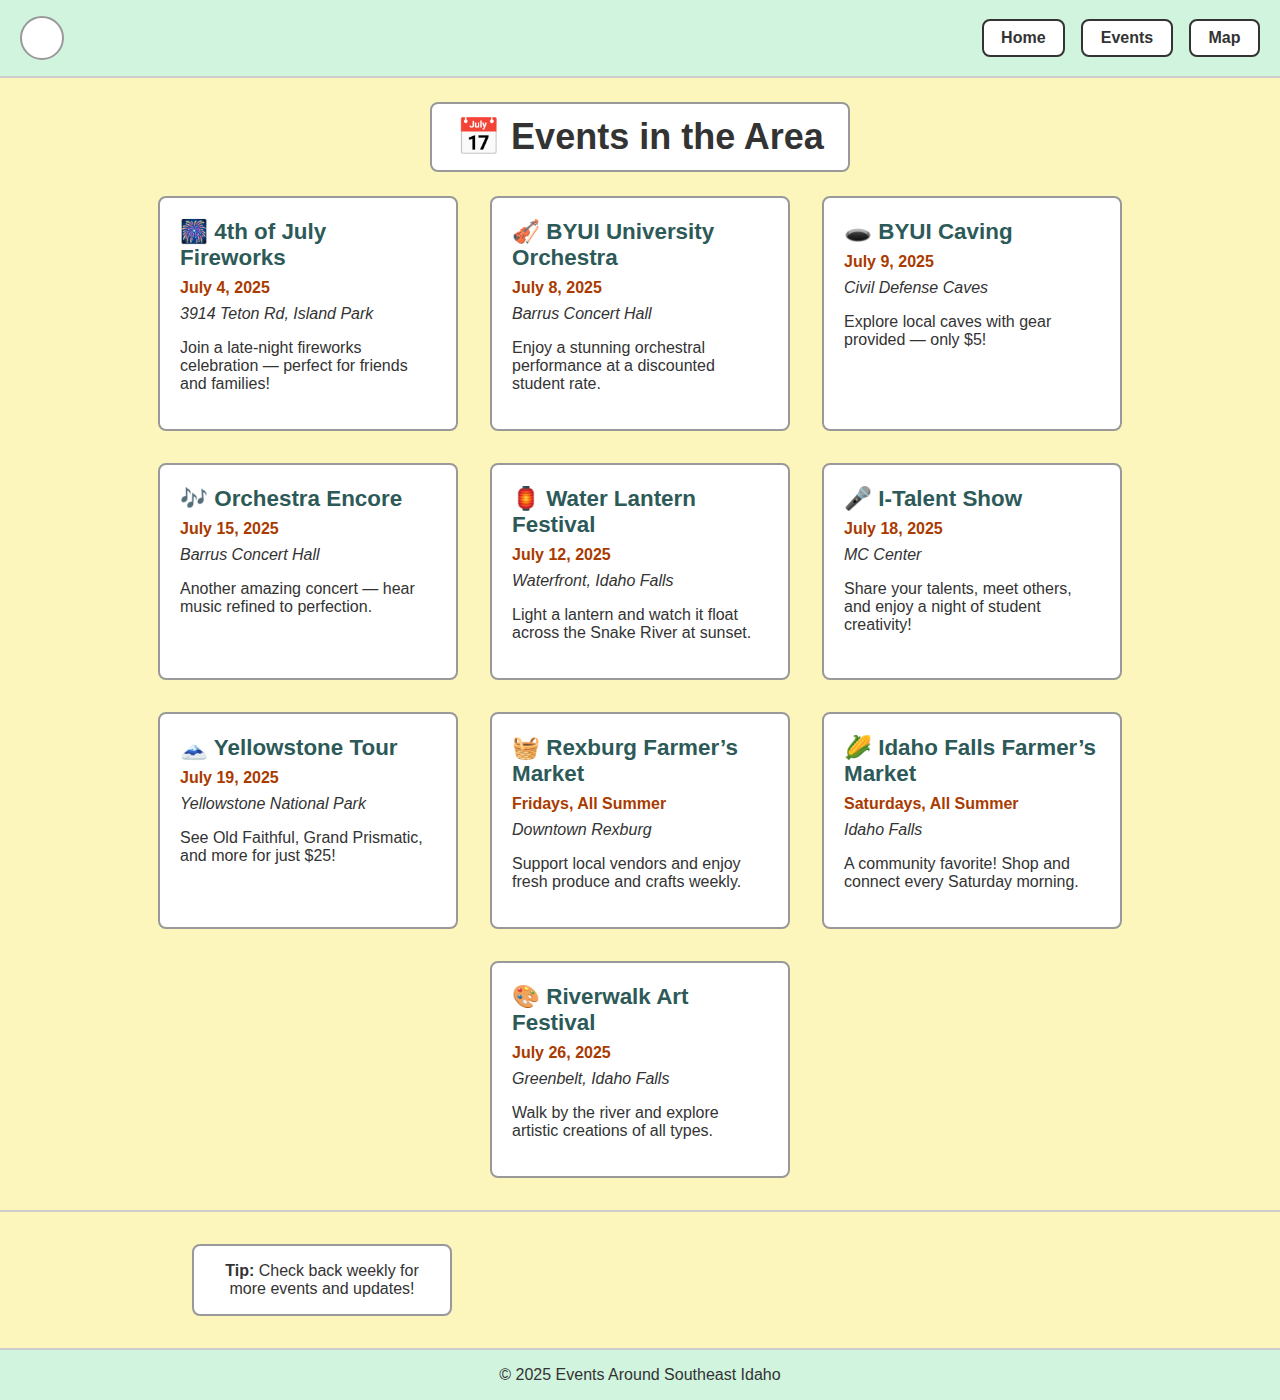
<file: events.html>
<!DOCTYPE html>
<html lang="en">
<head>
  <meta charset="UTF-8" />
  <meta name="viewport" content="width=device-width, initial-scale=1.0" />
  <title>Events in the Area</title>

  <style>
    :root {
      --bg:      #FCF6BD;
      --accent:  #D0F4DE;
      --border:  #999;
      --text:    #333;
      --radius:  8px;
    }
    * { box-sizing: border-box; }

    body {
      margin: 0;
      font-family: "Segoe UI", Tahoma, Geneva, Verdana, sans-serif;
      background: var(--bg);
      color: var(--text);
    }

    header {
      display: flex;
      align-items: center;
      justify-content: space-between;
      padding: 1rem 1.25rem;
      background: var(--accent);
      border-bottom: 2px solid #ccc;
    }
    .logo {
      width: 44px;
      aspect-ratio: 1;
      border-radius: 50%;
      background: #fff;
      border: 2px solid var(--border);
    }
    nav ul {
      list-style: none;
      display: flex;
      gap: 1rem;
      margin: 0;
      padding: 0;
    }
    nav a {
      display: inline-block;
      padding: .5rem 1.1rem;
      font-weight: 600;
      text-decoration: none;
      color: var(--text);
      background: #fff;
      border: 2px solid #333;
      border-radius: var(--radius);
      transition: background .25s;
    }
    nav a:hover { background: #ececec; }

    .main-title {
      margin: 1.5rem auto;
      width: max-content;
      padding: .75rem 1.5rem;
      font-size: 2.25rem;
      text-align: center;
      background: #fff;
      border: 2px solid var(--border);
      border-radius: var(--radius);
    }

    .events {
      display: flex;
      flex-wrap: wrap;
      justify-content: center;
      gap: 2rem;
      padding: 0 1rem 2rem;
    }
    .event-box {
      width: 300px;
      background: #fff;
      border: 2px solid var(--border);
      border-radius: var(--radius);
      padding: 1.25rem;
      transition: transform .25s, box-shadow .25s;
    }
    .event-box:hover {
      transform: translateY(-6px);
      box-shadow: 0 4px 12px rgba(0,0,0,0.15);
    }
    .event-title {
      margin: 0 0 .5rem;
      font-size: 1.4rem;
      color: #2d5a58;
    }
    .event-date {
      font-weight: bold;
      color: #aa3b00;
      margin-bottom: .5rem;
    }
    .event-location {
      font-style: italic;
      margin-bottom: .75rem;
    }

    .lower-section {
      display: flex;
      flex-wrap: wrap;
      border-top: 2px solid #ccc;
      padding: 2rem 1rem;
      gap: 1.5rem;
    }
    .lower-left,
    .lower-right { flex: 1 1 300px; }

    .lower-left-box {
      margin: auto;
      max-width: 260px;
      background: #fff;
      border: 2px solid var(--border);
      border-radius: var(--radius);
      padding: 1rem;
      text-align: center;
    }

    footer {
      text-align: center;
      padding: 1rem;
      background: var(--accent);
      border-top: 2px solid #ccc;
    }
  </style>
</head>
<body>

  <header>
    <div class="logo"></div>
    <nav>
      <ul>
        <li><a href="#">Home</a></li>
        <li><a href="#">Events</a></li>
        <li><a href="#">Map</a></li>
      </ul>
    </nav>
  </header>

  <h1 class="main-title">📅 Events in the Area</h1>

  <section class="events">
    <div class="event-box">
      <h2 class="event-title">🎆 4th of July Fireworks</h2>
      <div class="event-date">July 4, 2025</div>
      <div class="event-location">3914 Teton Rd, Island Park</div>
      <p>Join a late-night fireworks celebration — perfect for friends and families!</p>
    </div>

    <div class="event-box">
      <h2 class="event-title">🎻 BYUI University Orchestra</h2>
      <div class="event-date">July 8, 2025</div>
      <div class="event-location">Barrus Concert Hall</div>
      <p>Enjoy a stunning orchestral performance at a discounted student rate.</p>
    </div>

    <div class="event-box">
      <h2 class="event-title">🕳️ BYUI Caving</h2>
      <div class="event-date">July 9, 2025</div>
      <div class="event-location">Civil Defense Caves</div>
      <p>Explore local caves with gear provided — only $5!</p>
    </div>

    <div class="event-box">
      <h2 class="event-title">🎶 Orchestra Encore</h2>
      <div class="event-date">July 15, 2025</div>
      <div class="event-location">Barrus Concert Hall</div>
      <p>Another amazing concert — hear music refined to perfection.</p>
    </div>

    <div class="event-box">
      <h2 class="event-title">🏮 Water Lantern Festival</h2>
      <div class="event-date">July 12, 2025</div>
      <div class="event-location">Waterfront, Idaho Falls</div>
      <p>Light a lantern and watch it float across the Snake River at sunset.</p>
    </div>

    <div class="event-box">
      <h2 class="event-title">🎤 I-Talent Show</h2>
      <div class="event-date">July 18, 2025</div>
      <div class="event-location">MC Center</div>
      <p>Share your talents, meet others, and enjoy a night of student creativity!</p>
    </div>

    <div class="event-box">
      <h2 class="event-title">🗻 Yellowstone Tour</h2>
      <div class="event-date">July 19, 2025</div>
      <div class="event-location">Yellowstone National Park</div>
      <p>See Old Faithful, Grand Prismatic, and more for just $25!</p>
    </div>

    <div class="event-box">
      <h2 class="event-title">🧺 Rexburg Farmer’s Market</h2>
      <div class="event-date">Fridays, All Summer</div>
      <div class="event-location">Downtown Rexburg</div>
      <p>Support local vendors and enjoy fresh produce and crafts weekly.</p>
    </div>

    <div class="event-box">
      <h2 class="event-title">🌽 Idaho Falls Farmer’s Market</h2>
      <div class="event-date">Saturdays, All Summer</div>
      <div class="event-location">Idaho Falls</div>
      <p>A community favorite! Shop and connect every Saturday morning.</p>
    </div>

    <div class="event-box">
      <h2 class="event-title">🎨 Riverwalk Art Festival</h2>
      <div class="event-date">July 26, 2025</div>
      <div class="event-location">Greenbelt, Idaho Falls</div>
      <p>Walk by the river and explore artistic creations of all types.</p>
    </div>
  </section>

  <section class="lower-section">
    <div class="lower-left">
      <div class="lower-left-box">
        <strong>Tip:</strong> Check back weekly for more events and updates!
      </div>
    </div>
    <div class="lower-right">
      <!-- You can add interactive maps or contact forms here later -->
    </div>
  </section>

  <footer>
    &copy; 2025 Events Around Southeast Idaho
  </footer>

</body>
</html>
</file>
